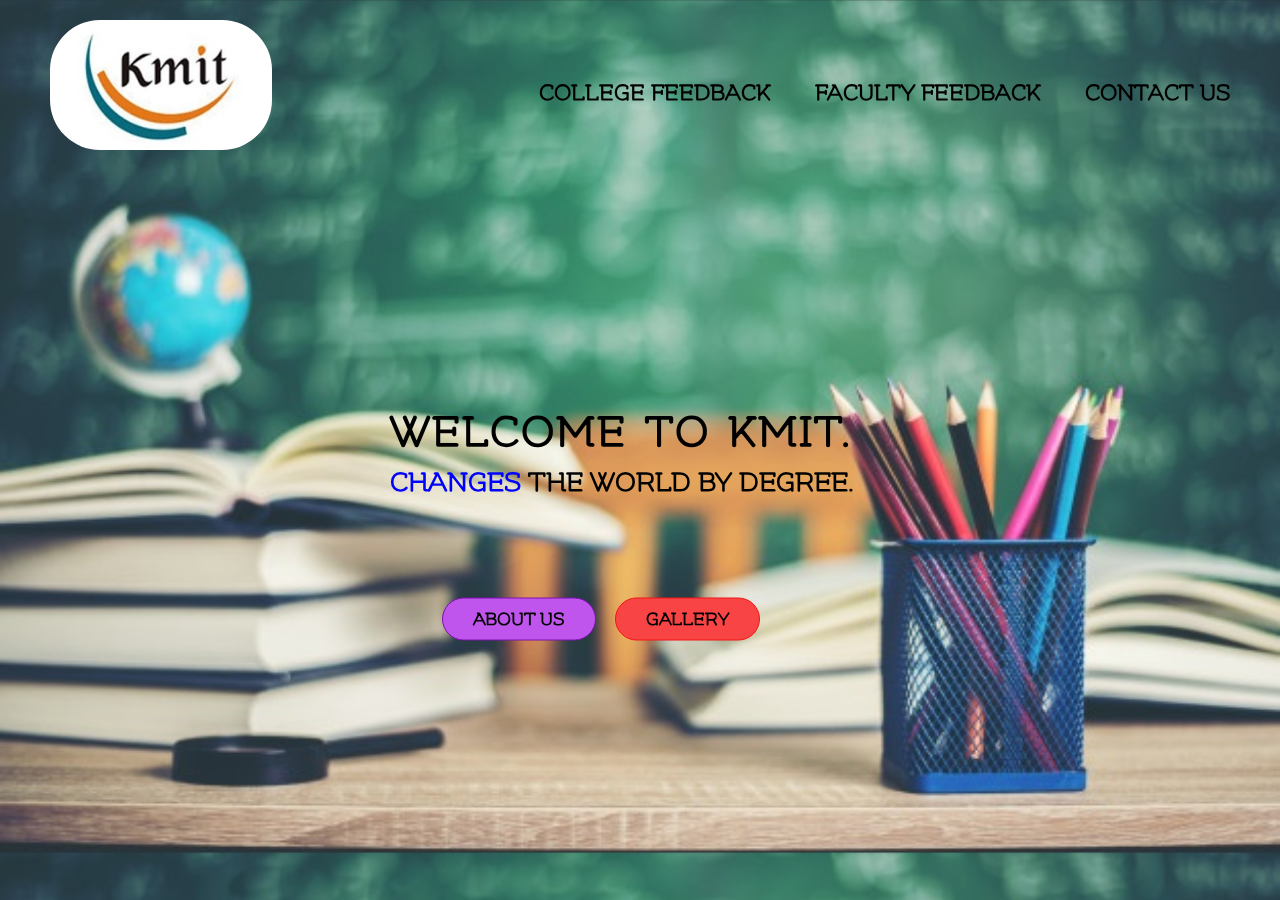
<file: index.html>
<!DOCTYPE html>
<html>
    <head>
        <title>Kmit Feedback</title>
        <link rel="stylesheet" type="text/css" href="css/style.css">
        <link href="https://fonts.googleapis.com/css?family=Flamenco" rel="stylesheet">
        <link rel="stylesheet" href="https://cdnjs.cloudflare.com/ajax/libs/animate.css/3.5.2/animate.min.css">
        <link rel="stylesheet" href="https://cdnjs.cloudflare.com/ajax/libs/font-awesome/4.7.0/css/font-awesome.min.css">
    </head>
    <body>
        <header class="check">
            <nav>
                <div class="row clearfix">
                    <img src="images/kmit_logo.jpg" class="logo" >
                    <ul class="main-nav animated slideInDown" id="check-class">
                        <li><a href="collegefeedback.html">COLLEGE FEEDBACK</a></li>
                        <li><a href="facultyfeedback.html">FACULTY FEEDBACK</a></li>
                        <li><a href="contactus.html">CONTACT US</a></li>
                    </ul>
                    <a href="#" class="mobile-icon"  onclick="slideshow()"> <i class="fa fa-bars"></i> </a>
                </div>
            </nav>
            <script type="text/javascript">
                function slideshow(){
                    var x=document.getElementById('check-class');
                    if(x.style.display==="none"){
                        x.style.display="block";
                    }
                    else{
                        x.style.display="none";
                    }
                }
            </script>

            <div class="main-content-header">
                <br>
            <h1>WELCOME TO <span class="colorchange">KMIT</span>.</h1>
            <h2><span class="color">CHANGES</span> THE WORLD BY DEGREE.</h2>
            <a href="about.html" class="btn btn-full">about us</a>
            <a href="gallery.html" class="btn btn-nav">Gallery</a>
            </div>
        </header>

    </body>
</html>
</file>
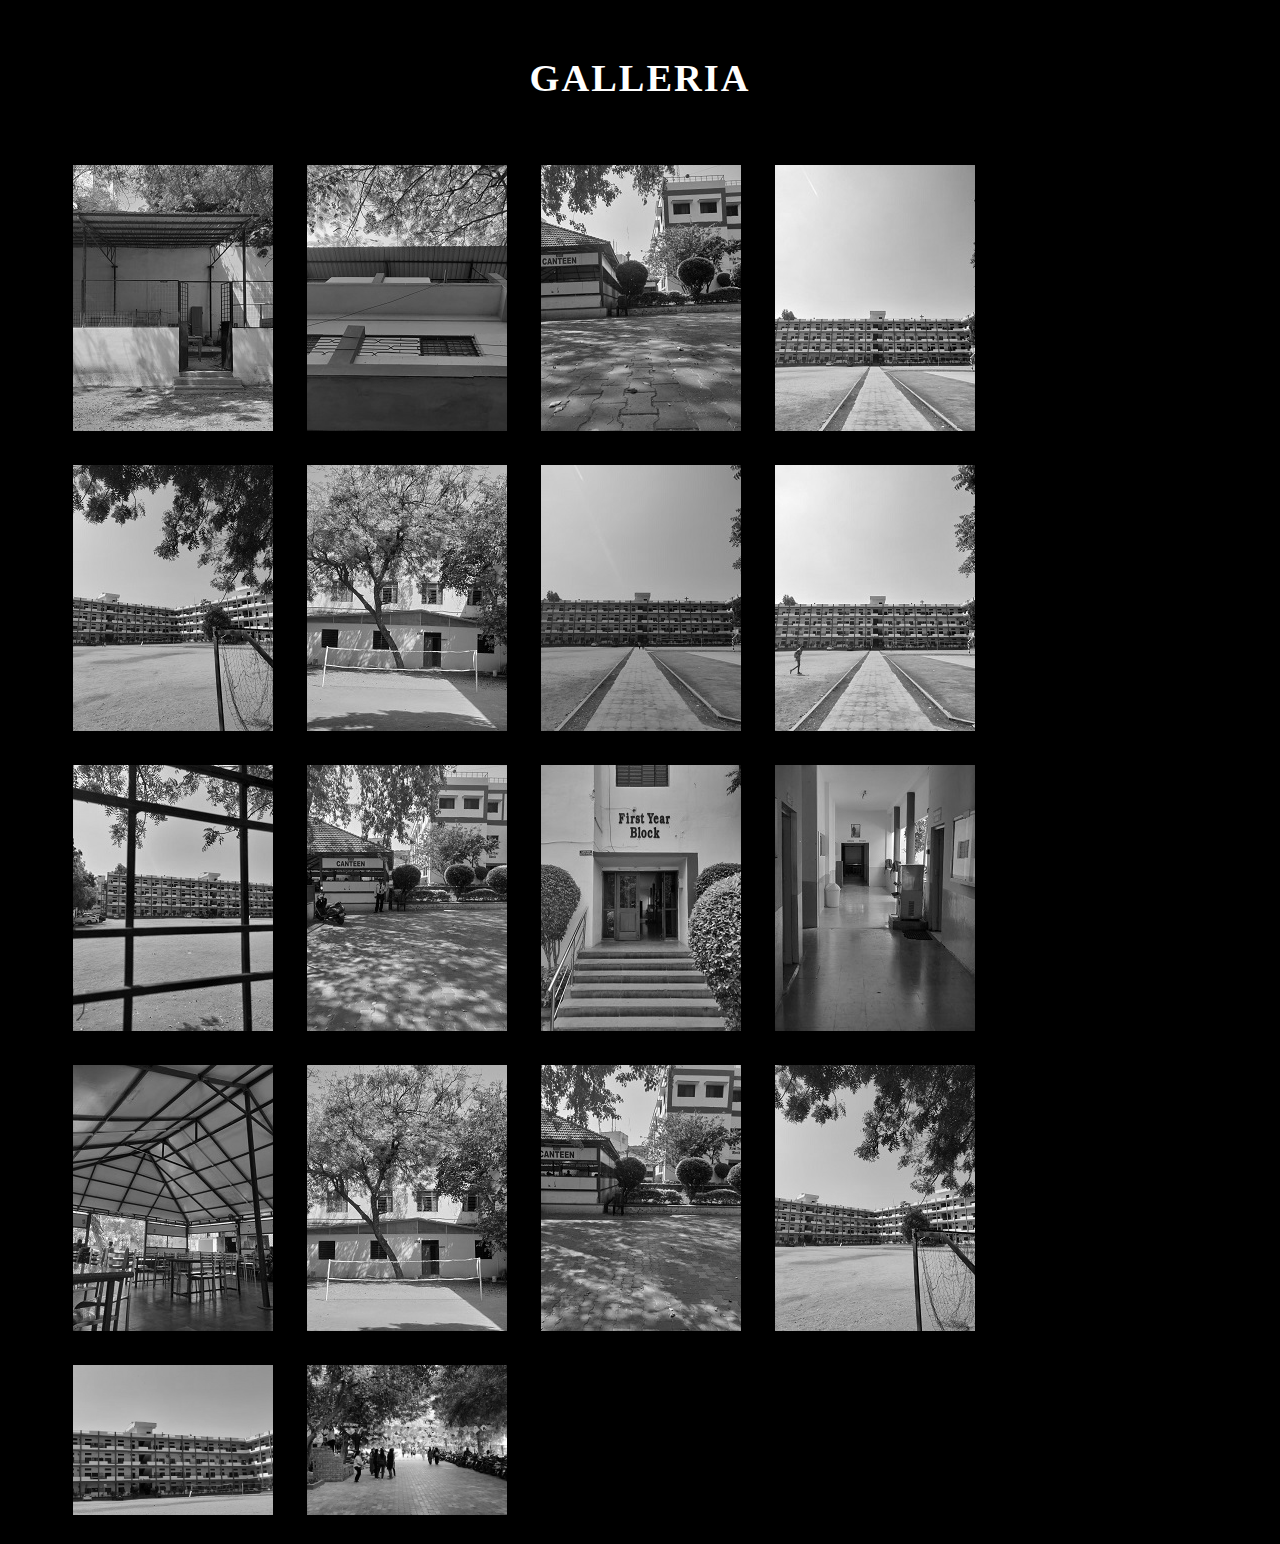
<file: gallery.html>
<html>
<head>
	<title>Image Gallery</title>
	<link rel="stylesheet" type="text/css" href="css/stylesheet.css">
	</head>
	<body  style="background-color:black;">>
		<h1> Galleria </h1>
		<div class="gallery">
			 
			<a href="galleria/img2.jpeg" data-lightbox="galleria"><img src="galleria/img2-small.jpg"></a>
			<a href="galleria/img3.jpeg"><img src="galleria/img3-small.jpg"></a>
			<a href="galleria/img4.jpeg"><img src="galleria/img4-small.jpg"></a>
			<a href="galleria/img5.jpeg"><img src="galleria/img5-small.jpg"></a>
			<a href="galleria/img6.jpeg"><img src="galleria/img6-small.jpg"></a>
			<a href="galleria/img7.jpeg"><img src="galleria/img7-small.jpg"></a>
			<a href="galleria/img8.jpeg"><img src="galleria/img8-small.jpg"></a> 
			
			<a href="galleria/img10.jpeg"><img src="galleria/img10-small.jpg"></a>
			 <a href="galleria/img11.jpeg"><img src="galleria/img11-small.jpg"></a>
			
			<a href="galleria/img13.jpeg"><img src="galleria/img-13-small.jpg"></a>
			<a href="galleria/img14.jpeg"><img src="galleria/img-14-small.jpg"></a>
			
			<a href="galleria/img16.jpeg"><img src="galleria/img-16-small.jpg"></a>
			<a href="galleria/img17.jpeg"><img src="galleria/img-17-small.jpg"></a>
			<a href="galleria/img18.jpeg"><img src="galleria/img-18-small.jpg"></a>
			
			<a href="galleria/img20.jpeg"><img src="galleria/img-20-small.jpg"></a>
			
            
            <a href="galleria/img26.jpeg"><img src="galleria/img-26-small.jpg"></a>
			<a href="galleria/img25.jpeg"><img src="galleria/img-25-small.jpg"></a>
			
			
			
			<a href="galleria/img30.jpeg"><img src="galleria/img-30-small.jpg"></a> 

	</body>
</html>
</file>
<file: css/style.css>
*{
  margin: 0px;
  padding: 0px;
  box-sizing: border-box;  

}
body{
    font-size: 20px;
    overflow-x: hidden;
    font-family: 'Flamenco', cursive;
    background-image: url('../images/firstpage_back1.jpg');
    background-size: cover;
    background-repeat: repeat;
    background-position: inherit;

}
body::before{
    content: "";
    display: block;
    position: fixed;
    z-index: -1;
    width: 100%;
    height: 100%;
    top: 0;
    left: 0;
    /* background-color: rgba(153, 202, 120, 0.863); */

}
header{
    background-size: cover;
    background-repeat: no-repeat;
    background-position: center;
    /* background-image: url('../images/firstpage_back.jpg');
    height: 100vh; */
}
.clearfix:after{
    content: ".";
    visibility: hidden;
    display: block;
    height: 60px;
    clear: both;
}
.row{
    max-width: 1180px;
    margin: 0 auto;
}
.logo{
    height: 130px;
    width: auto;
    float: left;
    margin-top: 20px;
    border-radius: 50px;
}
.main-nav{
    float:right;
    margin-top: 80px;
}
.main-nav li{
    display: inline-block;
    list-style: none;
    margin-left: 40px;
}
.main-nav li a{
    padding: 5px 0;
    color: black;
    text-decoration: none;
    font-size: 25px;
    font-weight: bold;

}
.main-nav li a:hover{
    border-bottom: 2px solid #5d2375;
}

.main-content-header{
    color: black;
    width: 500px;
    position: absolute;
    /* top: 65%;
    left: 52%; */
    top:50%;
    left: 50%;
    transform: translate(-50%,-25%);
}
h1{
    font-size: 240%;
    word-spacing: 5px;
    letter-spacing: 2px;
    text-transform: uppercase;
    margin-bottom: 10px;
    font-weight: bold;
    justify-content: center;
    align-items: center;
}
h2{
    margin-bottom: 20px;
    text-transform: uppercase;
    font-weight: bold;
}
.btn{
    display: inline-block;
    padding: 10px 30px;
    font-weight: bolder;
    text-decoration: none;
    text-transform: uppercase;
    border-radius: 200px;
    transition: background-color 0.2s, border 0.2s, color 0.2;
}

.btn-full{
    background-color: #bf55ec;
    color: black;
    margin-top: 80px;
    margin-left: 52px;
    margin-right: 15px;
    border: 1px solid  #7f10af;
    
}
.btn-full:hover{
    background-color: white;
}
.btn-nav{
    background-color: rgb(248, 68, 68);;
    color: black;
    margin-top: 80px;
    margin-right: 15px;
    border: 1px solid  rgb(243, 20, 20);
    
}
.btn-nav:hover{
    background-color: white;
}
.colorchange{
    animation: colorchangeto 1s infinite;
}
.color{
    color: blue;
}
@keyframes colorchangeto{
    /* 0%{color: red;}
    25%{color: #bf55ec;}
    50%{color: #5861e0;}
    100%{color: #bf55ec;} */
    0%{color: #bf55ec;}
    14%{color: violet;}
    28%{color: indigo;}
    42%{color: blue;}
    56%{color: green;}
    70%{color: yellow;}
    84%{color: orange;}
    98%{color: red;}
    100%{color: #bf55ec;}
}
.mobile-icon{display: none;}

/* @media only screen and (max-width: 1180px){
    .main-content-header{
        width:100%;
        padding:0 2%;
    }
}
@media only screen and (max-width: 998px){
    h1{
        font-size: 200%;
    }
} */
@media only screen and (max-width: 829px){
    .main-nav{display: none;}
    .mobile-icon{
        display: inline-block;
        color: white;
        float: right;
        margin-top: 60px;
        margin-right: 20px;
    }
    .main-nav{float: left;}
    .main-nav li {
        /*float: left;*/
        display: block;
        margin-bottom: 10px;
        margin-right: 10px;
    }
    /* .main-content-header{
        margin-top: 20px;
    } */
}
@media only screen and (max-width: 455px){
    .main-content-header{
        margin-top: 70px;
        width:100%;
        padding:0 2%;
    }
}

@media only screen and (max-width: 386px){
    .btn-full{
        margin-bottom: 10px;
    }
    h1{font-size: 180%;}
}
</file>
<file: css/stylesheet.css>
body
{
	font-family: 'Flamenco', cursive;
}
h1
{
	text-align: center;
	color: white;
	margin: 30px 0 50px;
	font-weight: bold;
	text-transform: uppercase;
	letter-spacing: 2px;
	font-size: 240%;
}
.gallery
{
	margin: 10px 50px;
}
.gallery img
{
	width: 200px;
	padding: 15px;
	filter: grayscale(100%);
	transition: 1s;
}
.gallery img:hover
{
	filter: grayscale(0);
	transform: scale(1.1);
}
</file>
